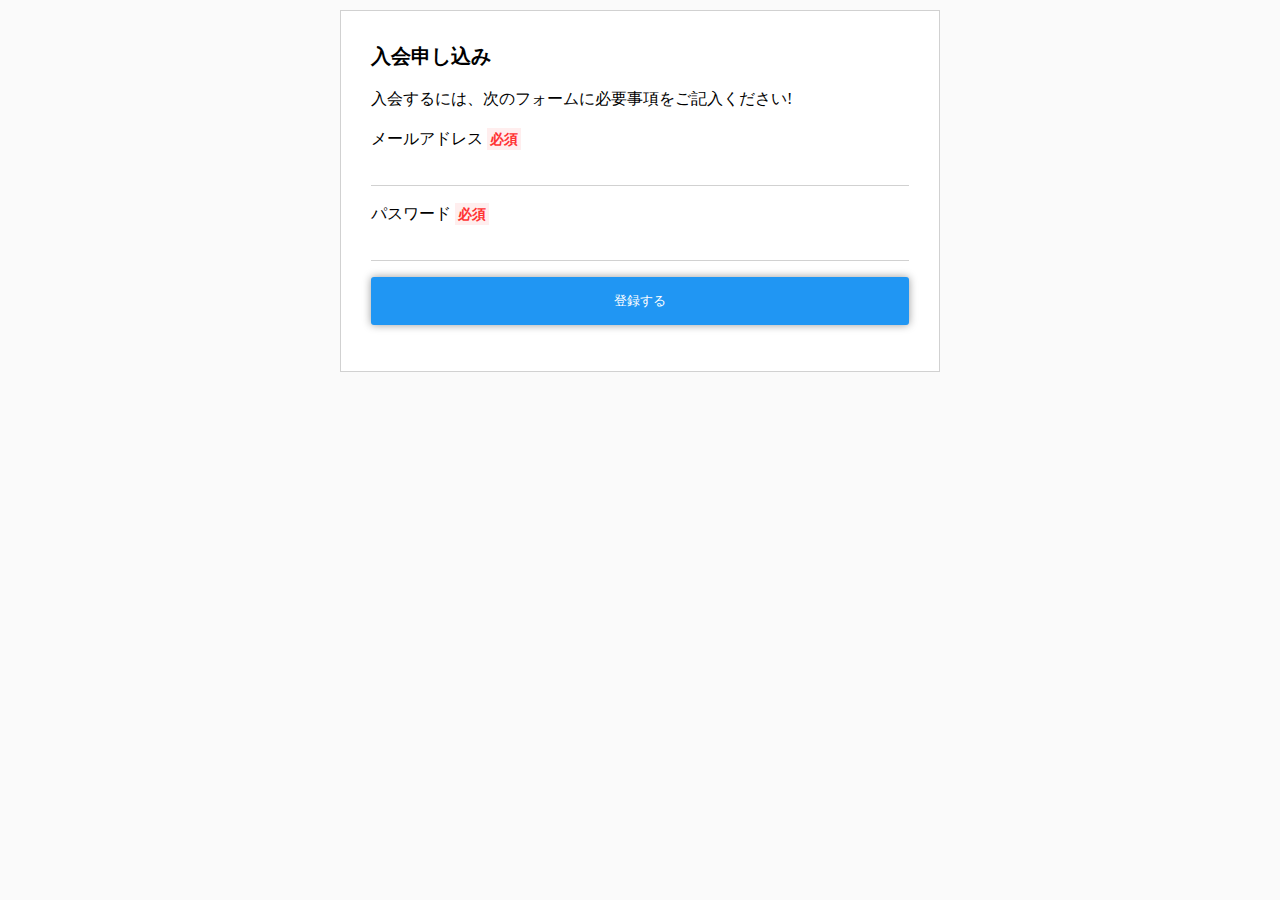
<file: chapter01/index.html>
<!DOCTYPE html>
<html lang="ja">
    <head>
        <meta charset="UTF-8">
        <meta name="viewport" content="width=device-width">
        <title>入会申し込み</title>
        <link rel="stylesheet" href="CSS/style.css">
    </head>
    <body>
        <div class="content">            
            <h1>入会申し込み</h1>
            <p>入会するには、次のフォームに必要事項をご記入ください!</p>
            <P><label for mymail>メールアドレス<span class="required">必須</span></label><input id="mymail" type="email" name="mymail" size="50" > </P>
            <p><label for mypassword>パスワード<span class="required">必須</span></label><input id="mypassword" type="password" name="mypassword"></p>
            <p><button type="submit">登録する</button> </p>
        </div>
    </body>
</html>
</file>
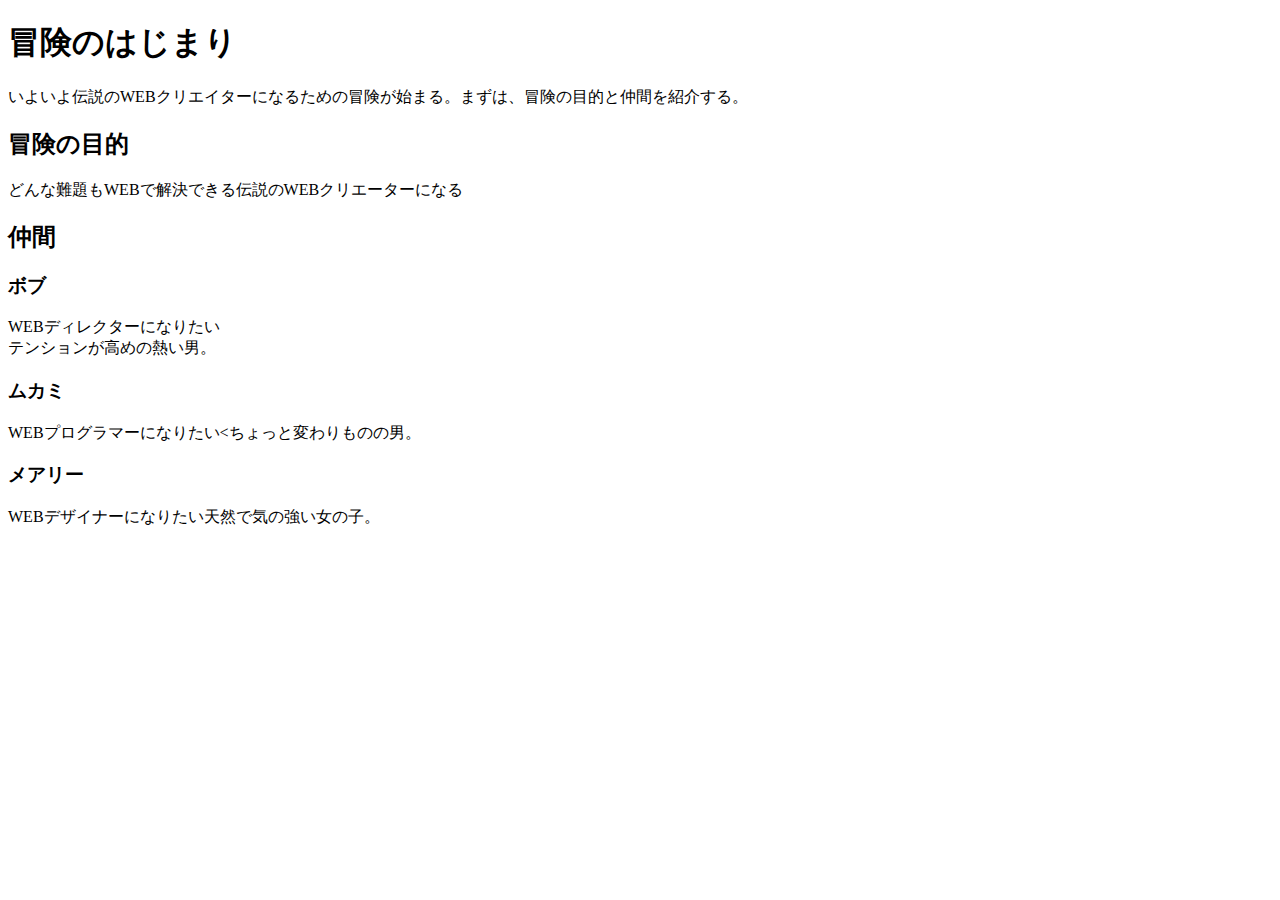
<file: 1.html>
<!DOCTYPE html PUBLIC "-//W3C//DTD XHTML 1.0 Transitional//EN"
"http://www.w3.org/TR/xhtml1/DTD/xhtml1-transitional.dtd">
<html lang="ja">
<head>
<meta charset="UTF-8">
<title> 冒険のはじまり</title>
</head>
<body>
    <h1>冒険のはじまり</h1>
    <p>いよいよ伝説のWEBクリエイターになるための冒険が始まる。まずは、冒険の目的と仲間を紹介する。</p>

    <h2>冒険の目的</h2>
    <p>どんな難題もWEBで解決できる伝説のWEBクリエーターになる</p>

    <h2>仲間</h2>
    <h3>ボブ</h3>
    <p>WEBディレクターになりたい<br>テンションが高めの熱い男。</p>
    <h3>ムカミ</h3>
    <p>WEBプログラマーになりたい&lt;ちょっと変わりものの男。</p>
    <h3>メアリー</h3>
    <p>WEBデザイナーになりたい天然で気の強い女の子。</p>
</body>
</html>
</file>
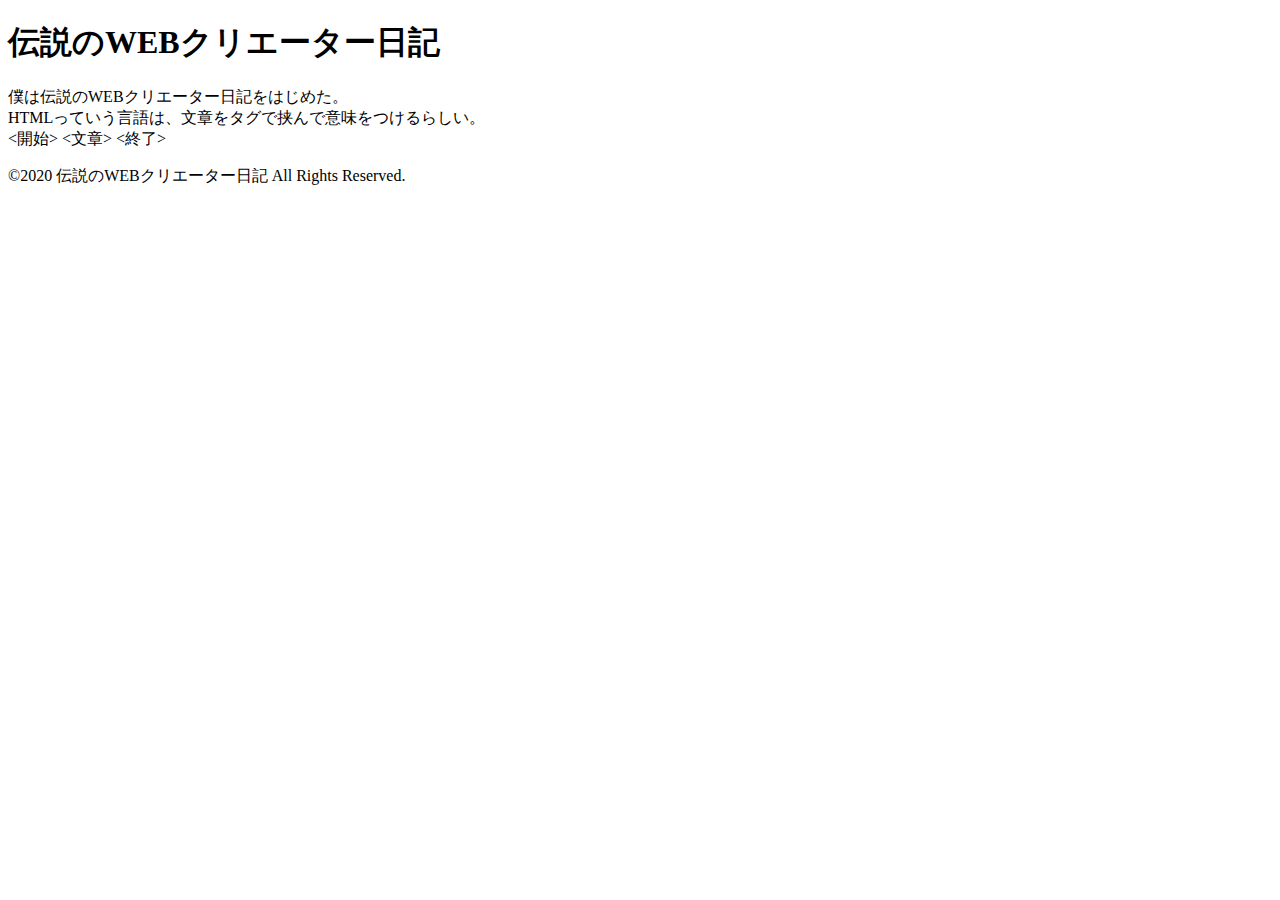
<file: 2.html>
<!DOCTYPE html >
<html lang="ja">
<head>
<meta charset="UTF-8">
<title> 伝説のWEBクリエーター日記</title>
</head>
<body>
    <h1>伝説のWEBクリエーター日記</h1>
    <p>
        僕は伝説のWEBクリエーター日記をはじめた。<br>
        HTMLっていう言語は、文章をタグで挟んで意味をつけるらしい。<br>
       &lt;開始&gt; &lt;文章&gt; &lt;終了&gt;

    </p>
    <p>
        &copy;2020 伝説のWEBクリエーター日記 All Rights Reserved.
    </p>
</body>
</html>
</file>
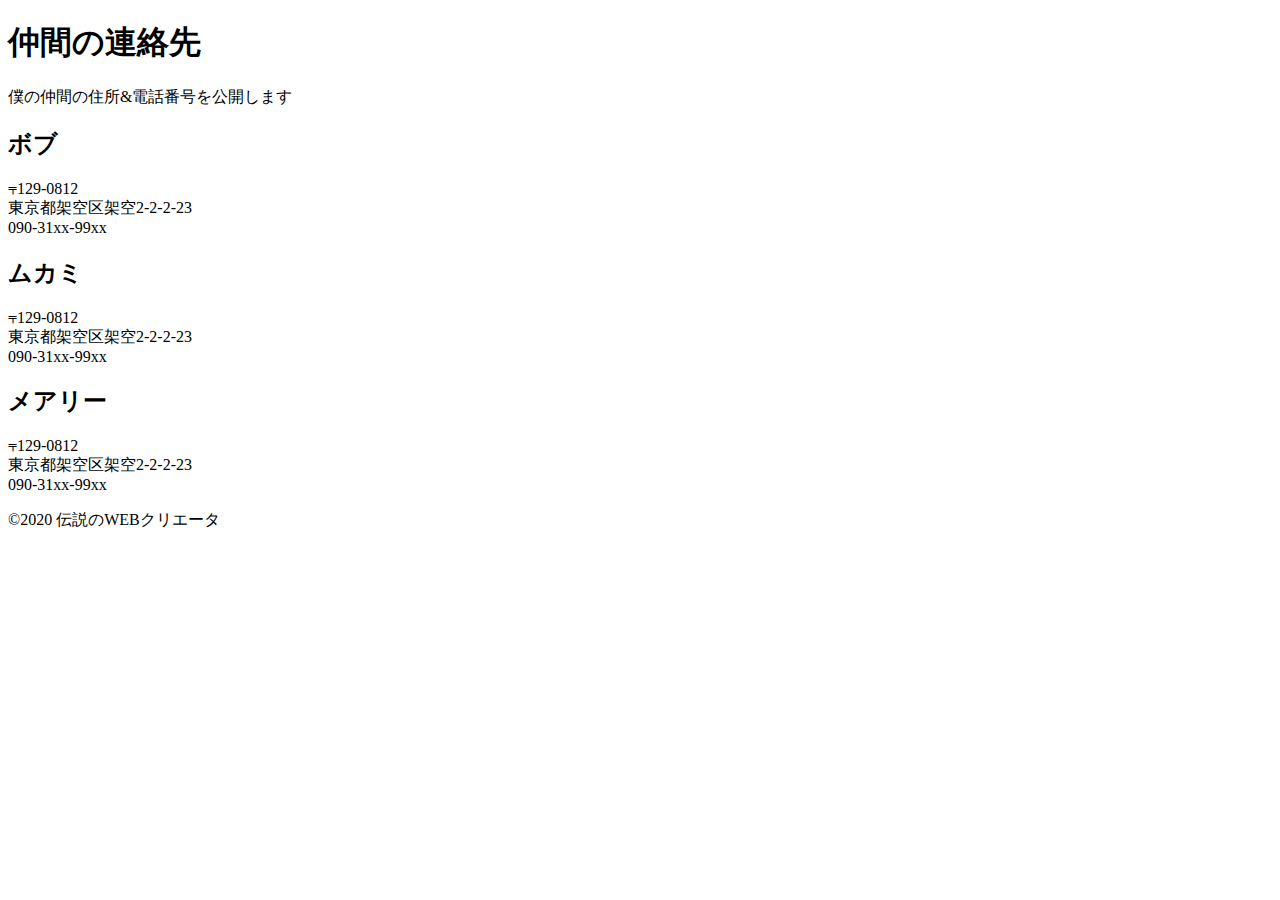
<file: 3.html>
<!DOCTYPE html>
<html lang="ja">
<head>
<meta charset="UTF-8">
<title>&lt;仲間の連絡先&gt;</title>
</head>
<body>
    <h1>仲間の連絡先</h1>
    <p>僕の仲間の住所&amp;電話番号を公開します</p>

    <h2>ボブ</h2>
    <p>
    &Barv;129-0812<br>
    東京都架空区架空2-2-2-23<br>
    090-31xx-99xx<br>
    </p>
    
    <h2>ムカミ</h2>
    <p>
    &Barv;129-0812<br>
    東京都架空区架空2-2-2-23<br>
    090-31xx-99xx<br>
    </p>
    <h2>メアリー</h2>
    <p>
    &Barv;129-0812<br>
    東京都架空区架空2-2-2-23<br>
    090-31xx-99xx<br>
    </p>
    &copy;2020 伝説のWEBクリエータ
</body>
</html>
</file>
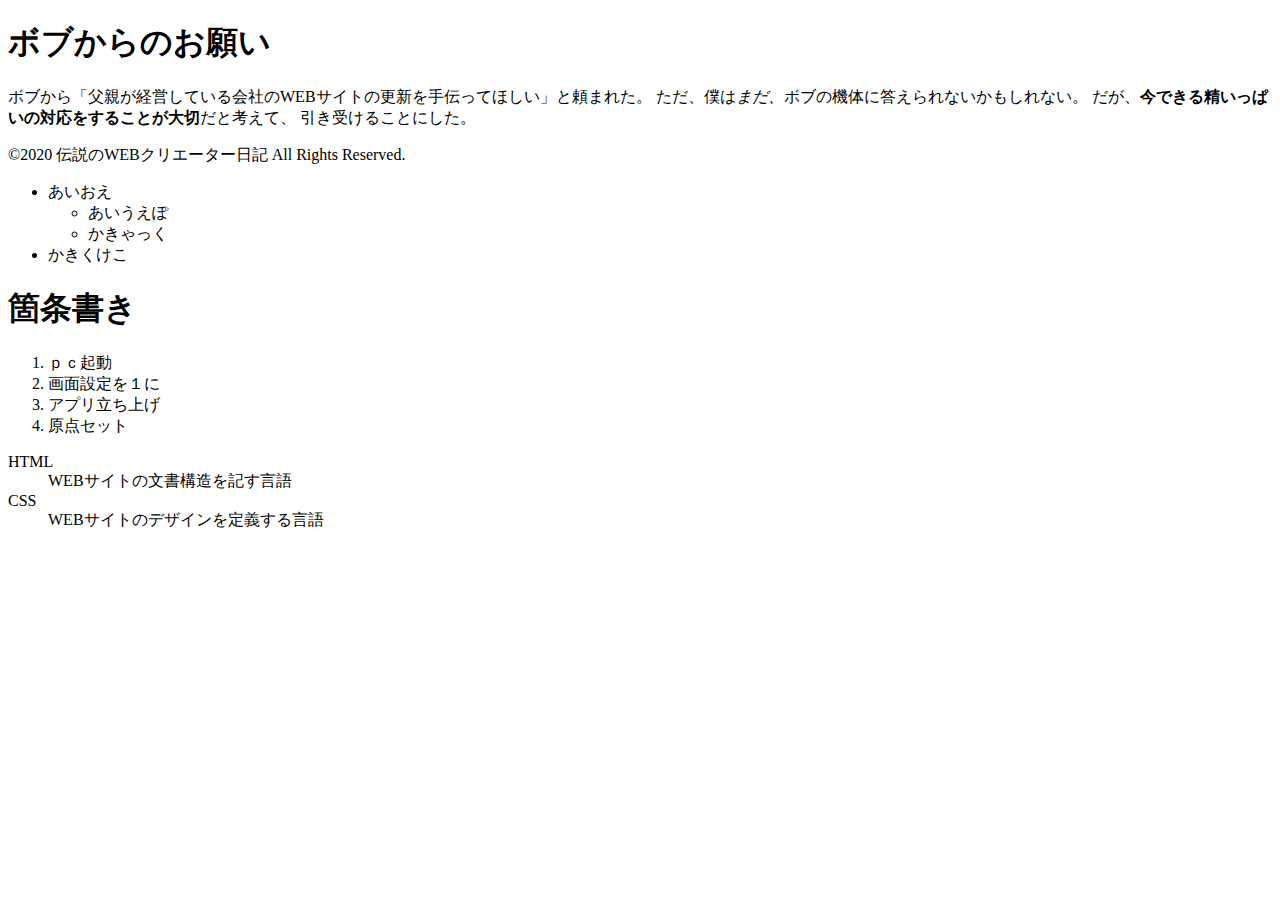
<file: 4.html>
<!DOCTYPE html >
<html lang="ja">
<head>
<meta charset="UTF-8">
<title> ボブからのお願い</title>
</head>
<body>
    <h1>ボブからのお願い</h1>
    <p>
        ボブから「父親が経営している会社のWEBサイトの更新を手伝ってほしい」と頼まれた。
        ただ、僕は<em>まだ、</em>ボブの機体に答えられないかもしれない。
        だが、<strong>今できる精いっぱいの対応をすることが大切</strong>だと考えて、
        引き受けることにした。
    </p>

    <p>
        &copy;2020 伝説のWEBクリエーター日記 All Rights Reserved.
    </p>
    <ul>
        <li>あいおえ
            <ul>
            <li>あいうえぽ</li>   
            <li>かきゃっく</li>   
            </ul>
            
        </li>
        <li>かきくけこ</li>
    </ul>
    <h1>
        箇条書き
    </h1>
    <ol>
    <li>ｐｃ起動</li><li>画面設定を１に</li>
    
    <li>アプリ立ち上げ</li>
    <li>原点セット</li>
    </ol>
    <dl>
    <dt>HTML</dt>
    <dd>WEBサイトの文書構造を記す言語</dd>
    <dt>CSS</dt>
    <dd>WEBサイトのデザインを定義する言語</dd>
    </dl>

</body>
</html>
</file>
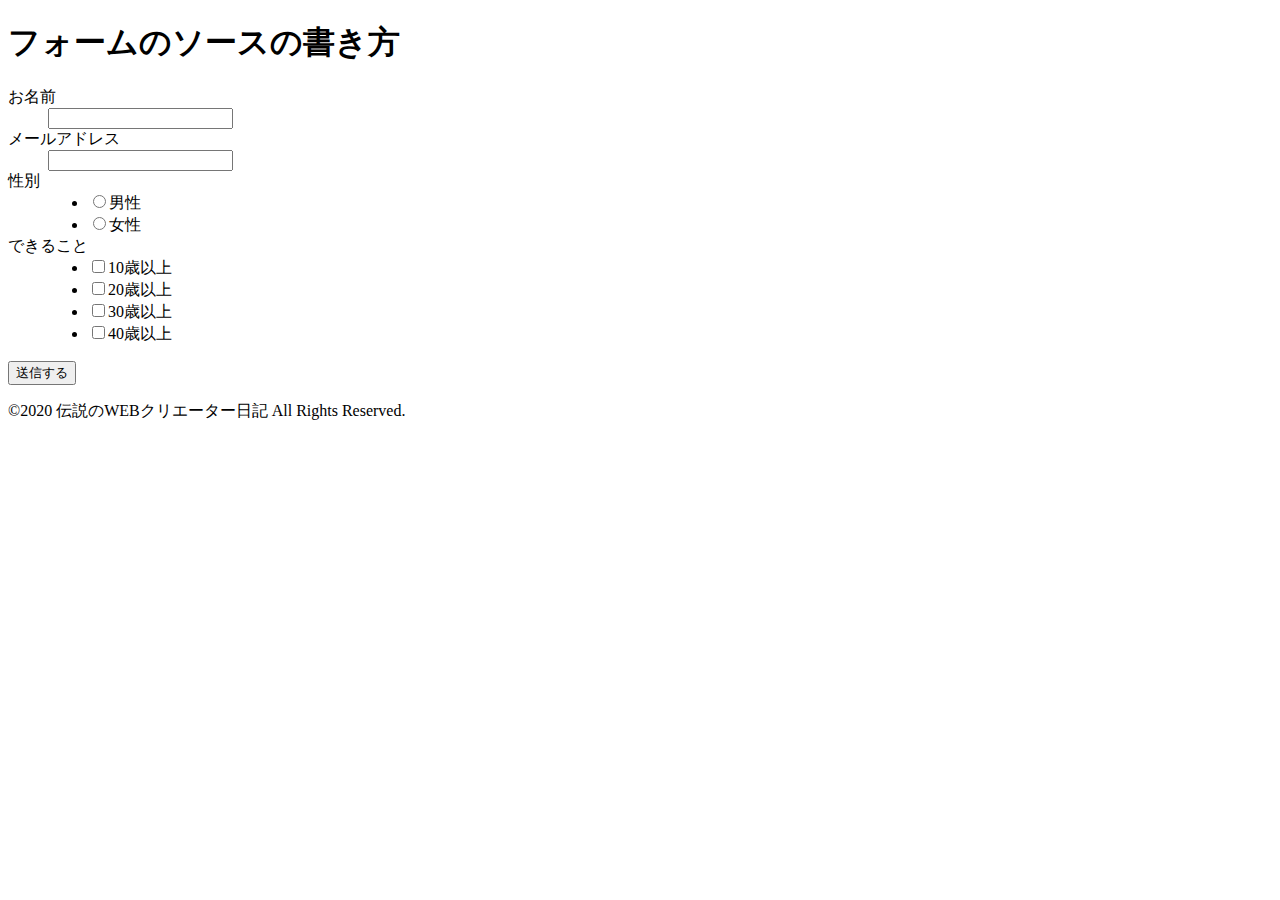
<file: 6.html>
<!DOCTYPE html >
<html lang="ja">
<head>
<meta charset="UTF-8">
<title> フォーム属性</title>
</head>
<body>
    <h1>フォームのソースの書き方</h1>
<form action="a.html" method="post">
<dl>
    <dt>お名前</dt>
    <dd>
    <input type="text" name="a">
    </dd>
    <dt>メールアドレス</dt>
    <dd>
    <input type="password" name="a">
    </dd>
    <dt>性別</dt>
    <dd>
    <ul>
    <li><input type="radio" name="a" value="男">男性</li>
    <li><input type="radio" name="a" value="女">女性</li>
    </ul>
    </dd>
    <dt>できること</dt>
    <dd>
    <ul>
    <li><input type="checkbox" name="a" value="男">10歳以上</li>
    <li><input type="checkbox" name="a" value="女">20歳以上</li>
    <li><input type="checkbox" name="a" value="男">30歳以上</li>
    <li><input type="checkbox" name="a" value="女">40歳以上</li>
    </ul>
    </dd>
</dl>
</form>
<p><input type="submit" value="送信する">      </p>
    <p>
        &copy;2020 伝説のWEBクリエーター日記 All Rights Reserved.
    </p>
</body>
</html>
</file>
<file: chapter01/CSS/style.css>
@import url(sanitize.css);

body{
    background-color: #fafafa;
}

h1 {
    font-size: 20px;
    margin:0;
}
.content{
    background-color: #fff;
    width: 600px;
    margin: 10px auto;
    border: 1px solid #d1d1d1;
    padding: 30px;
}
input {
    border :none;
    border-bottom: 1px solid #d1d1d1;
    font-size: 16px;
    padding:  8px;
    width: 100%;
}
label{
    display: block;
    margin-bottom: .5em\;
    background-color: #2096F3;
}
button{
    width: 100%;
    background-color: #2096F3;
    color:#fff;
    border: none;
    padding: 15px;
    border-radius: 3px;
    box-shadow: 0 0 8px rgba(0,0,0,0.4);
}
.required{
    background-color: #fee;
    color: #f33;
    padding: 3px;
    font-size: .9em;
    font-weight: bold;
    margin-left: .3em;
}
</file>
